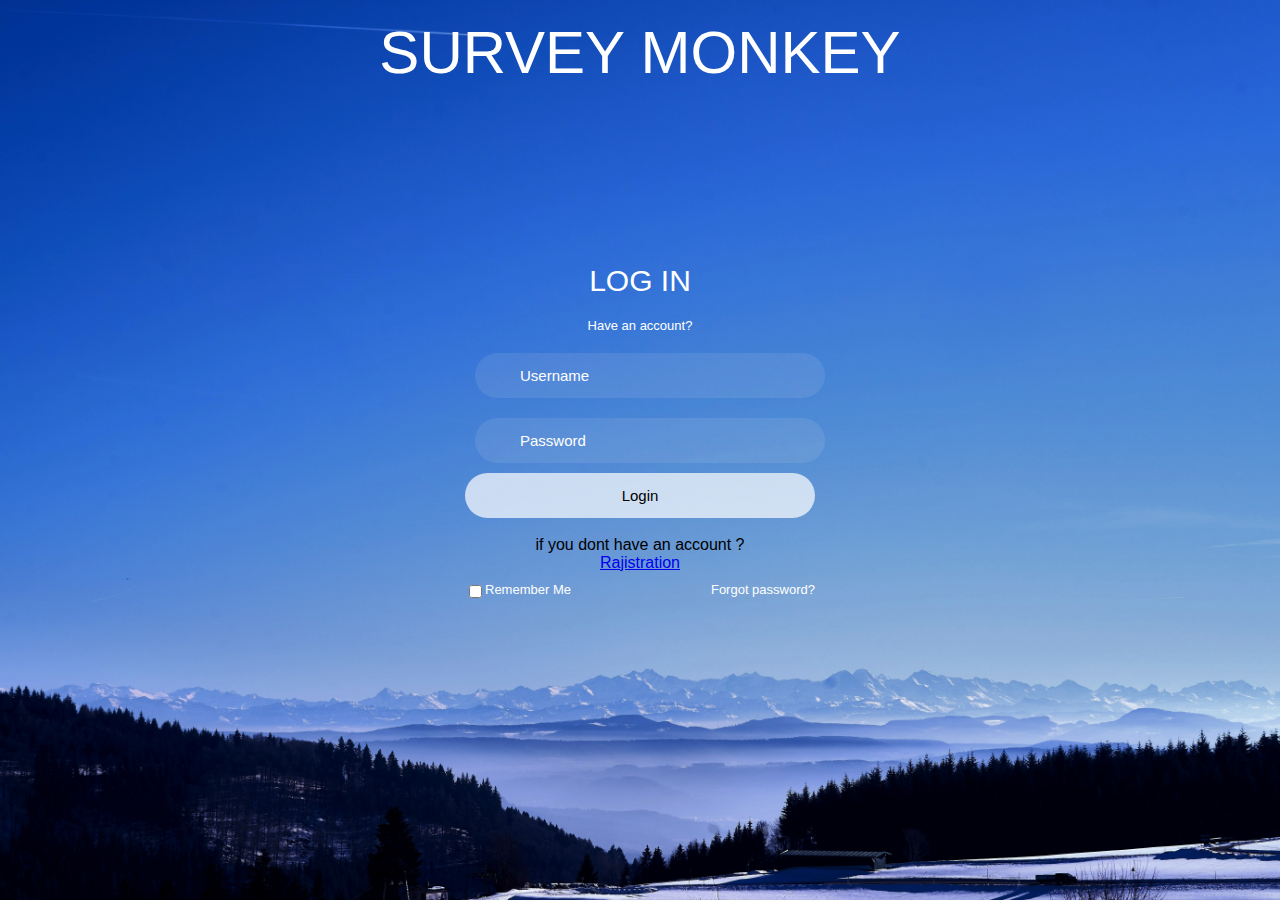
<file: HTML/index.html>
<!DOCTYPE html>
<html lang="en">

<head>
    <meta charset="UTF-8">
    <meta http-equiv="X-UA-Compatible" content="IE=edge">
    <meta name="viewport" content="width=device-width, initial-scale=1.0">
    <link rel="stylesheet" href="../CSS/style.css">
    <link rel="stylesheet" href="https://cdnjs.cloudflare.com/ajax/libs/animate.css/4.1.1/animate.min.css" />


    <title>survey monkey ! Login</title>


</head>
<div class="my-element " id="my-element">
    <header style=" color: #fff;
font-size: 60px;
text-align: center;

display: flex;
justify-content: center;
padding: 10px 0 10px 0;">SURVEY MONKEY</header>

    <body>
        <div class="box">
            <div class="container">

                <div class="top">
                    <header>LOG IN </header>
                    <span>Have an account?</span>

                </div>

                <div class="input-field">
                    <input type="text" class="input" placeholder="Username" id="">
                    <i class='bx bx-user'></i>
                </div>

                <div class="input-field">
                    <input type="Password" class="input" placeholder="Password" id="">
                    <i class='bx bx-lock-alt'></i>
                </div>

                <div class="input-field">
                    <input type="submit" class="submit" value="Login" id="">
                </div>
                <BR>

                if you dont have an account ?<A href="rajistration.html" target="blank"> Rajistration</A>

                <div class="two-col">
                    <div class="one">
                        <input type="checkbox" name="" id="check">
                        <label for="check"> Remember Me</label>
                    </div>
                    <div class="two">
                        <label><a href="#">Forgot password?</a></label>
                    </div>
                </div>
            </div>
        </div>
    </body>
</div>

</html>
</file>
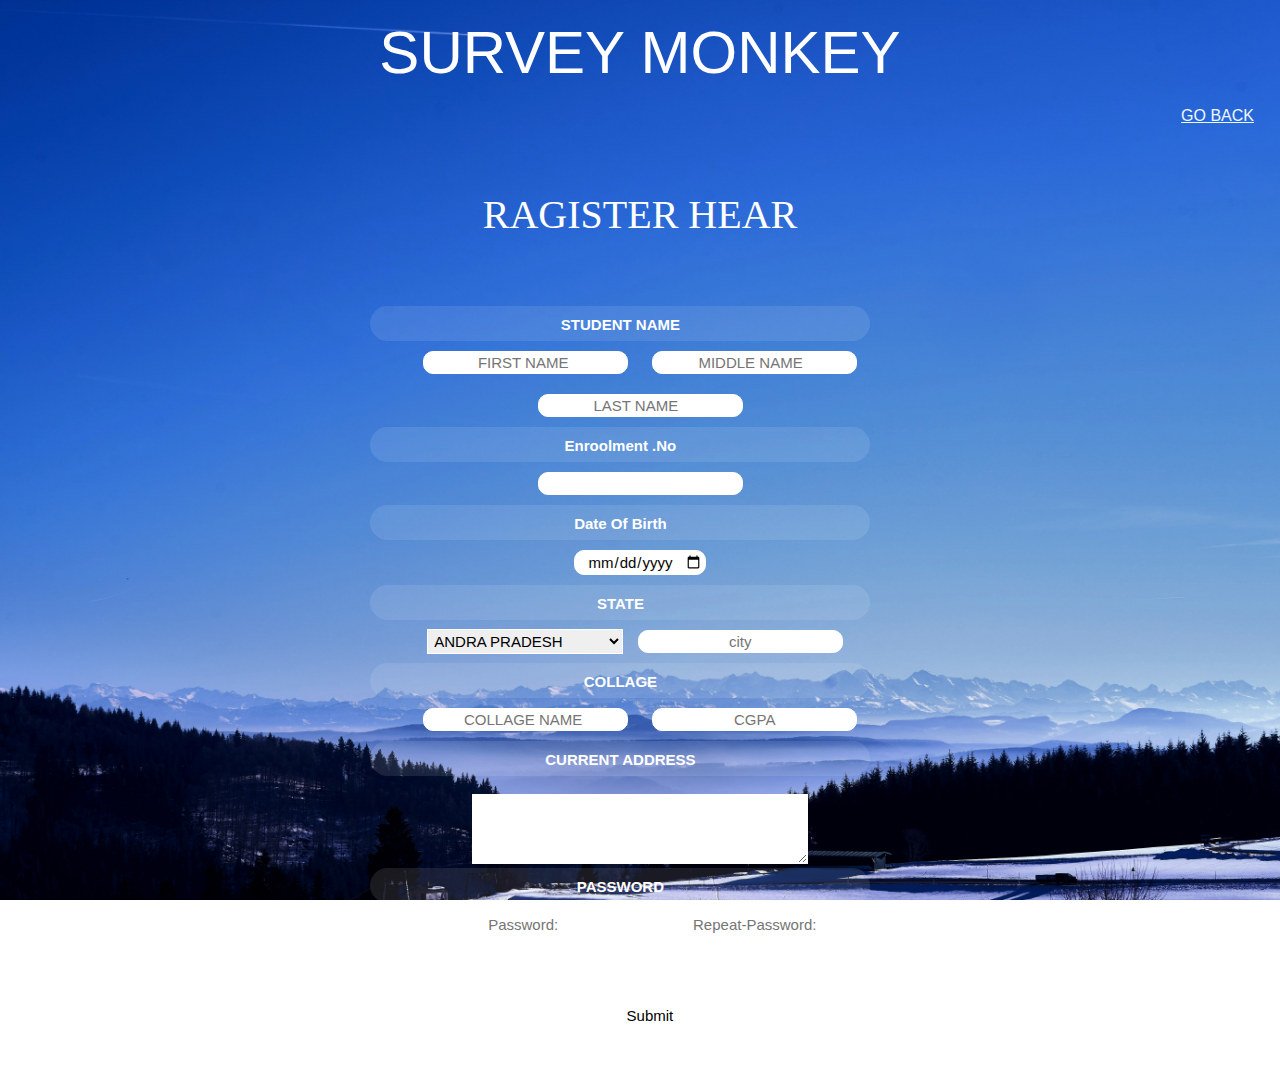
<file: HTML/rajistration.html>
<!DOCTYPE html>
<html lang="en">

<head>
    <meta charset="UTF-8">
    <meta http-equiv="X-UA-Compatible" content="IE=edge">
    <meta name="viewport" content="width=device-width, initial-scale=1.0">
    <title>rajistration</title>
    <link rel="stylesheet" href="https://cdnjs.cloudflare.com/ajax/libs/animate.css/4.1.1/animate.min.css" />

    <link rel="stylesheet" href="../CSS/rajistration.css">
</head>

<!-- <header  class="my-element" style=" color: #fff;
font-size: 60px;
text-align: center;

display: flex;
justify-content: center;
padding: 10px 0 10px 0;" >SURVEY MONKEY</header> -->
<DIV class="my-element " id ="my-element">
    <header style=" color: #fff;
font-size: 60px;
text-align: center;

display: flex;
justify-content: center;">SURVEY MONKEY</header>

     <a  style="text-align:right;size: 100px; color:aliceblue; padding:10PX;
     box-sizing: content-box;"href="../HTML/index.html" target="_blank"> GO BACK</a>


    <body>
        <div class="box">
            <DIV CLASS="CONTAINER">
                <FORM action="../API/rajistration.php" method="host">
                    <header style="padding: 0  0 50PX 0; font-family:'Times New Roman', Times, serif; font-size: 40PX;" >RAGISTER HEAR </header>
                    <br>

                    <B>STUDENT NAME </B>

                    <INPUT TYPE="TEXT" name="FIRST" placeholder="FIRST NAME ">
                    <INPUT TYPE="TEXT" name="MIDDLE" placeholder="MIDDLE NAME  ">
                    <INPUT TYPE="TEXT" name="LAST" placeholder="LAST NAME  ">
                    <br>
                    <b>Enroolment .No</b>
                    <input type="text">
                    <b>Date Of Birth</b>
                    <input TYPE="date">
                    <b>STATE</b>

                    <SELECT  STYLE =" font-size: 15PX; color: black;"name="STATE" ID="CITY ">

                        <OPTION VALUR="ANDRA PRADESH">ANDRA PRADESH</OPTION>
                        <OPTION VALUR="AUNANCHAL PRADESH">AUNANCHAL PRADESH</OPTION>
                        <OPTION VALUR="assam">assam</OPTION>
                        <OPTION VALUR="bihar">bihar</OPTION>
                        <OPTION VALUR="chattisghad">chattisghad</OPTION>
                        <OPTION VALUR="goa">goa</OPTION>
                        <OPTION VALUR="gujhrat">gujhrat</OPTION>
                        <OPTION VALUR="haryana">haryana</OPTION>
                        <OPTION VALUR="himanchal pradesh">himanchal pradesh</OPTION>
                        <OPTION VALUR="jammu kashmir">jammu kashmir</OPTION>
                        <OPTION VALUR="jharkhand">jharkhand</OPTION>
                        <OPTION VALUR="karnataka">karnataka</OPTION>
                        <OPTION VALUR="kerela">kerela</OPTION>
                        <OPTION VALUR="madhya pradesh">madhya pradesh</OPTION>
                        <OPTION VALUR="maharashra">maharashra</OPTION>
                        <OPTION VALUR="manipur">manipur</OPTION>
                        <OPTION VALUR="nagaland">nagaland</OPTION>
                        <OPTION VALUR="mizoram">mizoram</OPTION>
                        <OPTION VALUR="orisha">orisha</OPTION>
                        <OPTION VALUR="punjab">punjab</OPTION>
                        <OPTION VALUR="rajeshthan">rajeshthan</OPTION>
                        <OPTION VALUR="sikkim">sikkim</OPTION>
                        <OPTION VALUR="tamilnadu">tamilnadu</OPTION>
                        <OPTION VALUR="utthar pradesh"> utthar pradesh</OPTION>
                        <OPTION VALUR="utthrakhand">utthrakhand</OPTION>
                        <OPTION VALUR="west bangol">west bangol</OPTION>
                        <OPTION VALUR="pandicheri">pandicheri</OPTION>
                        <OPTION VALUR="tripura">tripura</OPTION>
                        <OPTION VALUR="maghalaya">maghalaya</OPTION>
                    </SELECT>

                    <input type="text" name="CITY" placeholder="city">
                    <br>

                    <B>COLLAGE </B>

                    <INPUT TYPE="TEXT" name="CNAME" placeholder="COLLAGE NAME ">
                    <INPUT TYPE="number " name="CGPA" placeholder="CGPA">

                    <B> CURRENT ADDRESS</B>
                    <BR>
                    <TEXTAREA name="ADDRESS" style="  color: wheat;
        border: 1px solid white;
        text-align: center;
        padding: 5PX ;    height: 58px;
    width: 324px;;
         background-clip: border-box;" placeholder="CURRENT ADDRESS">
                 </TEXTAREA>
                    <b>PASSWORD</b>
                    <input type="password" name="password" placeholder="Password: ">
                    <input TYPE="password" name="cpassword" placeholder="Repeat-Password:">
                    <b></b>
                    <div class="input-field">
                        <input  type="submit " class="submit" value="Submit "  id="">
                    </div>
                </FORM>

            </DIV>
        </div>

    </body>
</DIV>

</html>
</file>
<file: CSS/style.css>
@import url('https://fonts.googleapis.com/css2?family=Nunito:wght@400;600;800&display=swap');
*{
    font-family: 'poppins' ,sans-serif;
}
body{
    background-image: url("../images/1.jpg");
    background-size: cover;
    background-position: center;
    background-attachment: fixed;
    background-repeat: no-repeat;
    
}
 .my-element {
    display: grid;
    margin: 0 0.5rem;
  
    animation: bounce; /*referring directly to the animation's @keyframe declaration*/
    animation-duration: 2s;} 
    
    /*don't forget to set a duration!;}*/
     #my-element{
        text-align: center;
    } 
.box{
    display: flex;
    justify-content: center;
    align-items: center;
    min-height: 90vh;
}
.container{
    padding: 10px ;
    margin-bottom: 150PX;
    width: 350px;
    display: flex;
    flex-direction: column;
    padding: 0 15px 0 15px;
    
}
span{
    color: #fff;
    font-size: small;
    display: flex;
    justify-content: center;
    padding: 10px 0 10px 0;
}
header{
    color: #fff;
    font-size: 30px;
    display: flex;
    justify-content: center;
    padding: 10px 0 10px 0;
}

.input-field .input{
    
    height: 45px;
    width: 87%;
    border: none;
    border-radius: 30px;
    color: #fff;
    font-size: 15px;
    padding: 0 0 0 45px;
    background: rgba(243, 232, 232, 0.1);
    outline: none;
    margin: 10px ;
}
i{
    position: relative;
    top: -33px;
    left: 17px;
    color: #fff;
}
::-webkit-input-placeholder{
    color: #fff;
}
.submit{
    border: none;
    border-radius: 30px;
    font-size: 15px;
    height: 45px;
    outline: none;
    width: 100%;
    color: black;
    background: rgba(255,255,255,0.7);
    cursor: pointer;
    transition: .3s ;
}
.submit:hover{
    box-shadow: 1px 5px 7px 1px rgba(0, 0, 0, 0.2);
}
.two-col{
    display: flex;
    flex-direction: row;
    justify-content: space-between;
    color: #fff;
    font-size: small;
    margin-top: 10px;
}
.one{
    display: flex;
}
label a{
    text-decoration: none;
    color: #fff;
}
</file>
<file: CSS/rajistration.css>
@import url('https://fonts.googleapis.com/css2?family=Nunito:wght@400;600;800&display=swap');
*{
    font-family: 'poppins' ,sans-serif;
}
body{
    background-image: url("../images/1.jpg");
    background-size: cover;
    background-position: center;
    background-attachment: fixed;
    background-repeat: no-repeat;
    
}
/* .my-element {
  display: inline-block;
  margin: 0 0.5rem;

  animation: bounce; /* referring directly to the animation's @keyframe declaration */
  /* animation-duration: 2s;  don't forget to set a duration! */ 

  .my-element {
    display: grid;
    margin: 0 0.5rem;
  
    animation: bounce; /*referring directly to the animation's @keyframe declaration*/
    animation-duration: 2s;}
    
    /*don't forget to set a duration!;}*/
    #my-element{
        text-align: center;
    }


.box{
    display: flex;
    justify-content: center;
    align-items: center;
    min-height: 90vh;
}
.container{
    margin-bottom: 150PX;
    width: 350px;
    display: flex;
    flex-direction: column;
    padding: 0 15px 0 15px;
    
}
header{
    
    color: #fff;
    font-size: 30px;
    display: flex;
    justify-content: center;
    padding: 10px 0 10px 0; }


form {
    margin-top: 5%;
    padding: 20PX;
    margin-left: 10%;

    margin-right: 10%;
    
    
    border-radius: 10PX;
    size: 100PX;
    background-clip: border-box;
    
    color: aqua;
    text-align: center;



}
/* B {
    display: grid;
    
    margin-block-start: 1.33em;
    margin-block-end: 1.33em;
    margin-inline-start: 0px;
    margin-inline-end: 0px;
    font-weight: bold;
    border-bottom: 4px dashed blue;
    margin-top: auto;
    padding-top: 10px;

    padding-bottom: 5px;
     */
b{ 
   
   text-align: center; display: grid;
    
height: 25px;
width: 500px;
font-size: 15px;


border-radius: 30px;
color: #fff;

padding-top: 10px;

background: rgba(255,255,255,0.1);
outline: none;
}

input{
    color: rgb(5, 5, 5);
    border: 1px solid white;
    text-align: center;
    
    padding: 2PX;
    margin-top: inherit;
    background-clip: inherit;
    font-size: 15PX;
    
    border-radius: 10PX;
    margin: 10PX;
    
}
select{
    color: wheat;
    border: 1px solid white;
    padding: 2PX;

}
.login{box-sizing: border-box;
    margin-top: inherit;
    border-bottom: 2px solid aqua; margin-bottom: auto;

    font-size: 50px ; text-align: center; background-clip: border-box;
     
}
.submit{
    border: none;
    border-radius: 30px;
    font-size: 15px;
    height: 45px;
    outline: none;
    width: 100%;
    color: black;
    background: rgba(255,255,255,0.7);
    cursor: pointer;
    transition: .3s ;
}
.submit:hover{
    box-shadow: 1px 5px 7px 1px rgba(0, 0, 0, 0.2);
}
</file>
